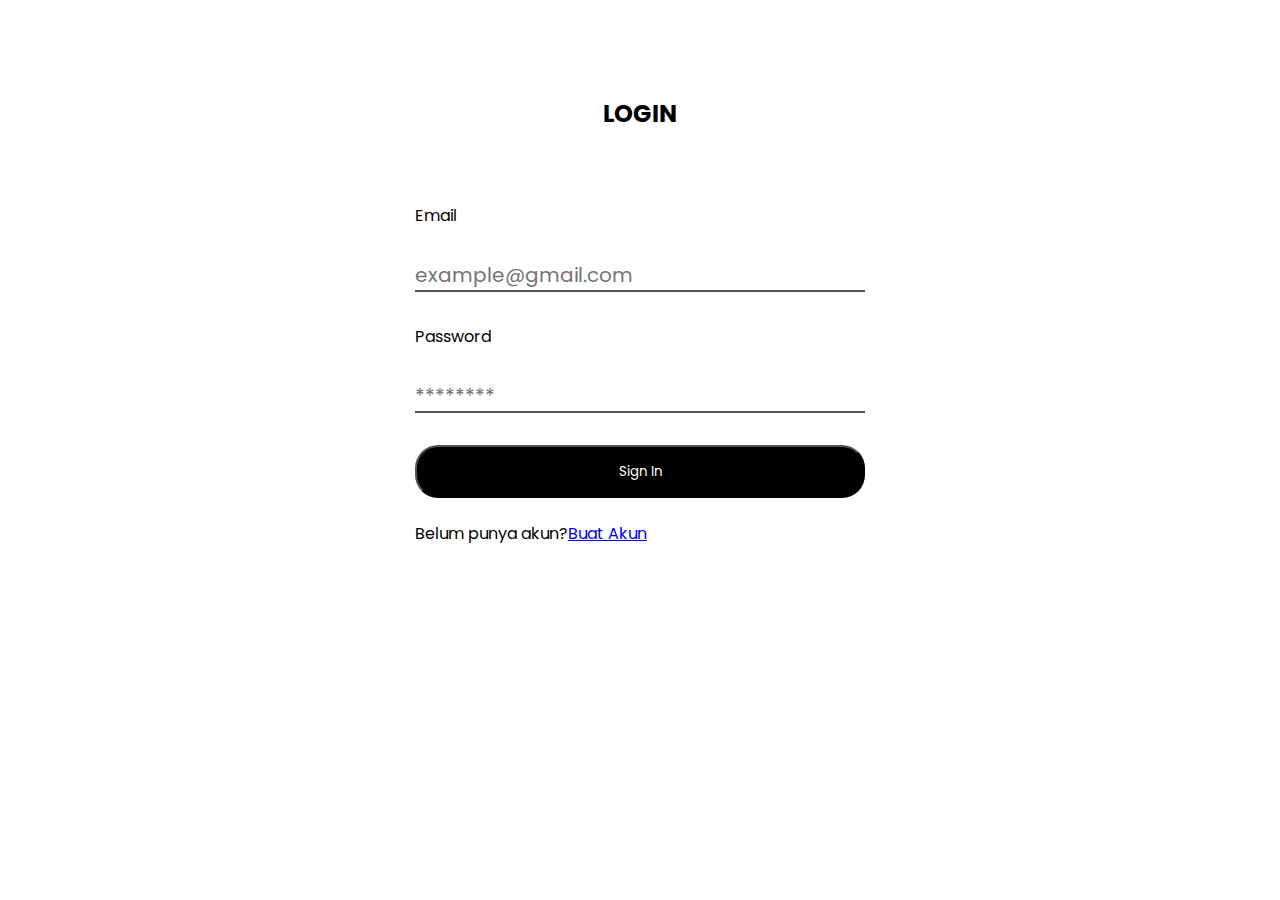
<file: login.html>
<!DOCTYPE html>
<html lang="en">
<head>
    <meta charset="UTF-8">
    <meta name="viewport" content="width=device-width, initial-scale=1.0">
    <title>Login</title>
    <link rel="stylesheet" href="style.css">
    <link rel="preconnect" href="https://fonts.googleapis.com">
<link rel="preconnect" href="https://fonts.gstatic.com" crossorigin>
<link href="https://fonts.googleapis.com/css2?family=Poppins:ital,wght@0,100;0,200;0,300;0,400;1,100&display=swap" rel="stylesheet">
</head>
<body>
    <div class="container">
        <div class="text"><h2>LOGIN</h2></div>
        <!--Ini form login-->
        <form action="index.html">
            <label for="email">Email</label>
            <p><input type="text" placeholder="example@gmail.com" required></p>
            <label for="password">Password</label>
            <p>
                <input type="password" id="passwordInput" placeholder="********" required>
            </p>
            
            <button type="submit">Sign In</button>
        </form>
        <!--Ini tombol untuk membuat akun-->
        <p>Belum punya akun?<a href="register.html">Buat Akun</a></p>
    </div>
</body>
</html>
</file>
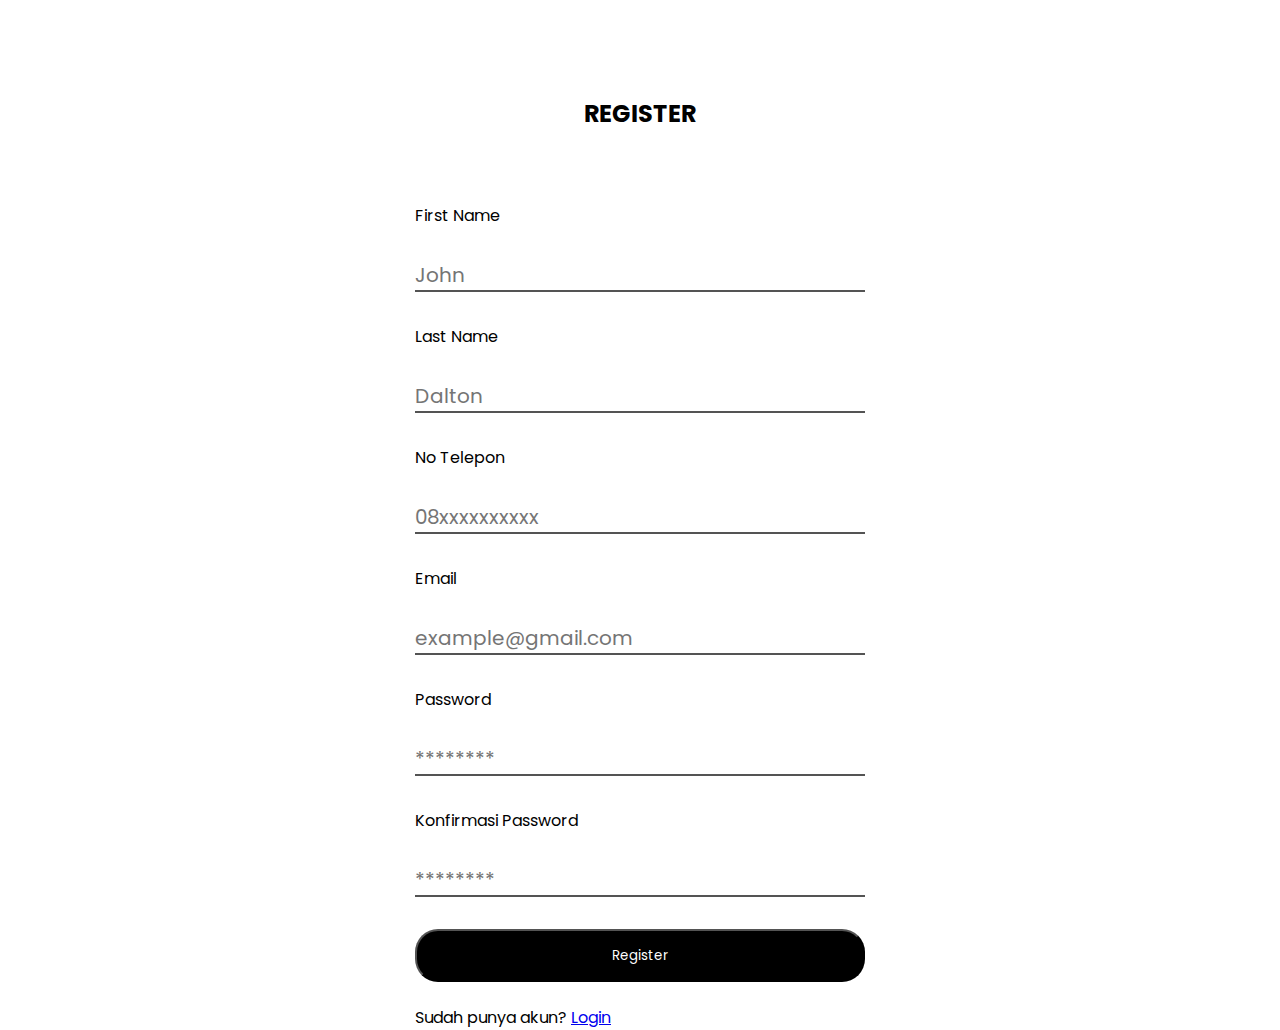
<file: register.html>
<!DOCTYPE html>
<html lang="en">
<head>
    <meta charset="UTF-8">
    <meta name="viewport" content="width=device-width, initial-scale=1.0">
    <title>REGISTER</title>
    <link rel="stylesheet" href="style.css">
    <link rel="preconnect" href="https://fonts.googleapis.com">
<link rel="preconnect" href="https://fonts.gstatic.com" crossorigin>
<link href="https://fonts.googleapis.com/css2?family=Poppins:ital,wght@0,100;0,200;0,300;0,400;1,100&display=swap" rel="stylesheet">
</head>
<body>
    <div class="container">
        <div class="text"><h2>REGISTER</h2></div>
        <!--Ini form register-->
        <form action="login.html">
            <label for="first">First Name</label>
            <p><input type="text" placeholder="John" required></p>
            <label for="last">Last Name</label>
            <p><input type="text" placeholder="Dalton"required></p>
            <label for="telp">No Telepon</label>
            <p><input type="text" placeholder="08xxxxxxxxxx"required></p>
            <label for="email">Email</label>
            <p><input type="text" placeholder="example@gmail.com" required></p>
            <label for="password" >Password</label>
            <p><input type="password" placeholder="********" required id="password"></p>
            <label for="password" >Konfirmasi Password</label>
            <p><input type="password" placeholder="********" required id="password"></p>
            <button type="submit">Register</button>
        </form>
        <!--Ini tombol untuk masuk akun-->
        <p>Sudah punya akun? <a href="login.html">Login</a></p>
    </div>
</body>
</html>
</file>
<file: style.css>
:root{
    --navbar: #116a7b;
    --button: #CDC2AE;
    --main : #F3CB43;
}
*{
    margin: 0;
    padding: 0;
    font-family: 'Poppins';
}

/*Ini css untuk login dan register*/
.container{
    height: 100vh;
    width: 50vh;
    margin: auto;
}

.container .text h2{
    text-align: center;
    padding: 4em 0 3em 0;
}

.container form input{
        font-size: 20px;
        outline: 0;
        border-width: 0 0 2px;
        width: 100%;
        margin: 2rem 0;
        border-color: black;
}
.container form input:focus{
    border-color: grey ;
}
[placeholder]:focus::-webkit-input-placeholder {
    transition: text-indent 0.4s 0.4s ease; 
    text-indent: -100%;
    opacity: 1;
 }

 .container form button{
    width: 100%;
    height: 4em;
    border-radius: 23px;
    color: #ffffff;
    background-color:black;
    margin-bottom: 23px;
    cursor: pointer;
 }


 /*style beranda*/
 /*navbar*/
 .navbar{
    background-color: white;
    height: 4em;
    display: flex;
    align-items: center;
    box-shadow: 1px 0 3px 1px;
    position: sticky;
    top: 0;
    z-index: 999;
    justify-content: space-between;
 }
 .navbar .menu {
    margin-left: 2rem;
    cursor: pointer;

 }
 .navbar .logo{
    display: flex;
    align-items: center;
    justify-content: center;
 }
 .navbar .logo img{
    width: 150px;
    height: 150px;
 }

.navbar .logout {
    display: flex;
    align-items: center;
    height: 3rem;
    padding: 0 2rem;
    border-radius: 23px;
    margin-right: 5rem;
    background-color: var(--main);
    box-shadow: 1px 1px 3px 1px;
}

.navbar .logout a{
    color: black;
    text-decoration: none;
    font-weight: 700;
}

.navbar .logout:hover{
    background-color:#fcdd77;
}


/*Ini SIdebar*/
.sidebar{
    margin-left: -15rem;
    width: 15rem;
    height: 100vh;
    background-color: var(--main);
    display: flex;
    position: fixed;
    transition: .3s;
    z-index: 1;
}
.active{
    margin-left: 0;
}
.sidebar ul{
    list-style-type: none;
    margin-left: 2rem;
    margin-top: 7rem;
}
.sidebar ul li{
    margin: 2rem 0;
    border-radius: 5px;
    padding: 13px;
    display: flex;
    justify-content:center;
}
.sidebar ul li#data:hover{
    background-color: #967a1d;
}

.sidebar ul li#logo{
    border: none;
    font-weight: 700;
}

.sidebar ul li a{
    color: black;
    text-decoration: none;

}

/*stok*/
.stok{
    margin: 2rem 4rem;
}

.stok-head{
    width: 100%;
    padding-left: 3rem;
}
#myTable{
    margin-top: 5rem;
    color: #444;
    border-collapse: collapse;
    width: 100%;
    border: 1px solid #f2f5f7;
    position: relative;
    left: 10px;
}

#myTable tr th{
    background: var(--main);
    color: #fff;
    font-weight: normal;
}
#myTable tr td a{
    color: black;
}
 
#myTable, th, td {
    padding: 8px 50px;
    text-align: center;
}
 
 
#myTable tr:nth-child(even) {
    background-color: #f2f2f2;
}
.on{
    margin-left: 16rem;
    transition: .3s;
}
.pagination {
    display: flex;
    justify-content: space-between;
    margin-top: 10px;
}

.pagination a {
    color: black;
    text-decoration: none;
    padding: 5px 10px;
    border: 1px solid #dddddd;
    cursor: pointer;
}

.hapus{
    display: flex;
    margin: 1rem;
}
.hapus button{
    border-radius: 5px;
    border: none;
    padding: .5rem;
    background-color: red;
    cursor: pointer;
}
.hapus button i{
    width: 12px;
}


/*Input*/
#input{
    justify-content: start;
}
#input .head{
    margin-left: 2rem;
}
#input .logo{
    width: 60%;
    display: flex;
    justify-content: center;
}
#input .kembali{
    padding: 16px;
    cursor: pointer;
}
#input .kembali:hover{
    background-color: rgba(0, 0, 0, 0.075);
}
#input .kembali a{
    color: black;
}


/*Form edit dan input*/
.content{
    display: flex;
    justify-content: center;
    margin-top: 7rem;
}

.content form table input{
    border-radius: 23px;
    padding: .5rem;
}
.content form .simpan{
    margin-top: 2rem;
    display: flex;
    justify-content: center;
}
.content form .simpan a{
    background-color: var(--main);
    padding: 1rem;
    border-radius: 23px;
    color: black;
    text-decoration: none;
}
</file>
